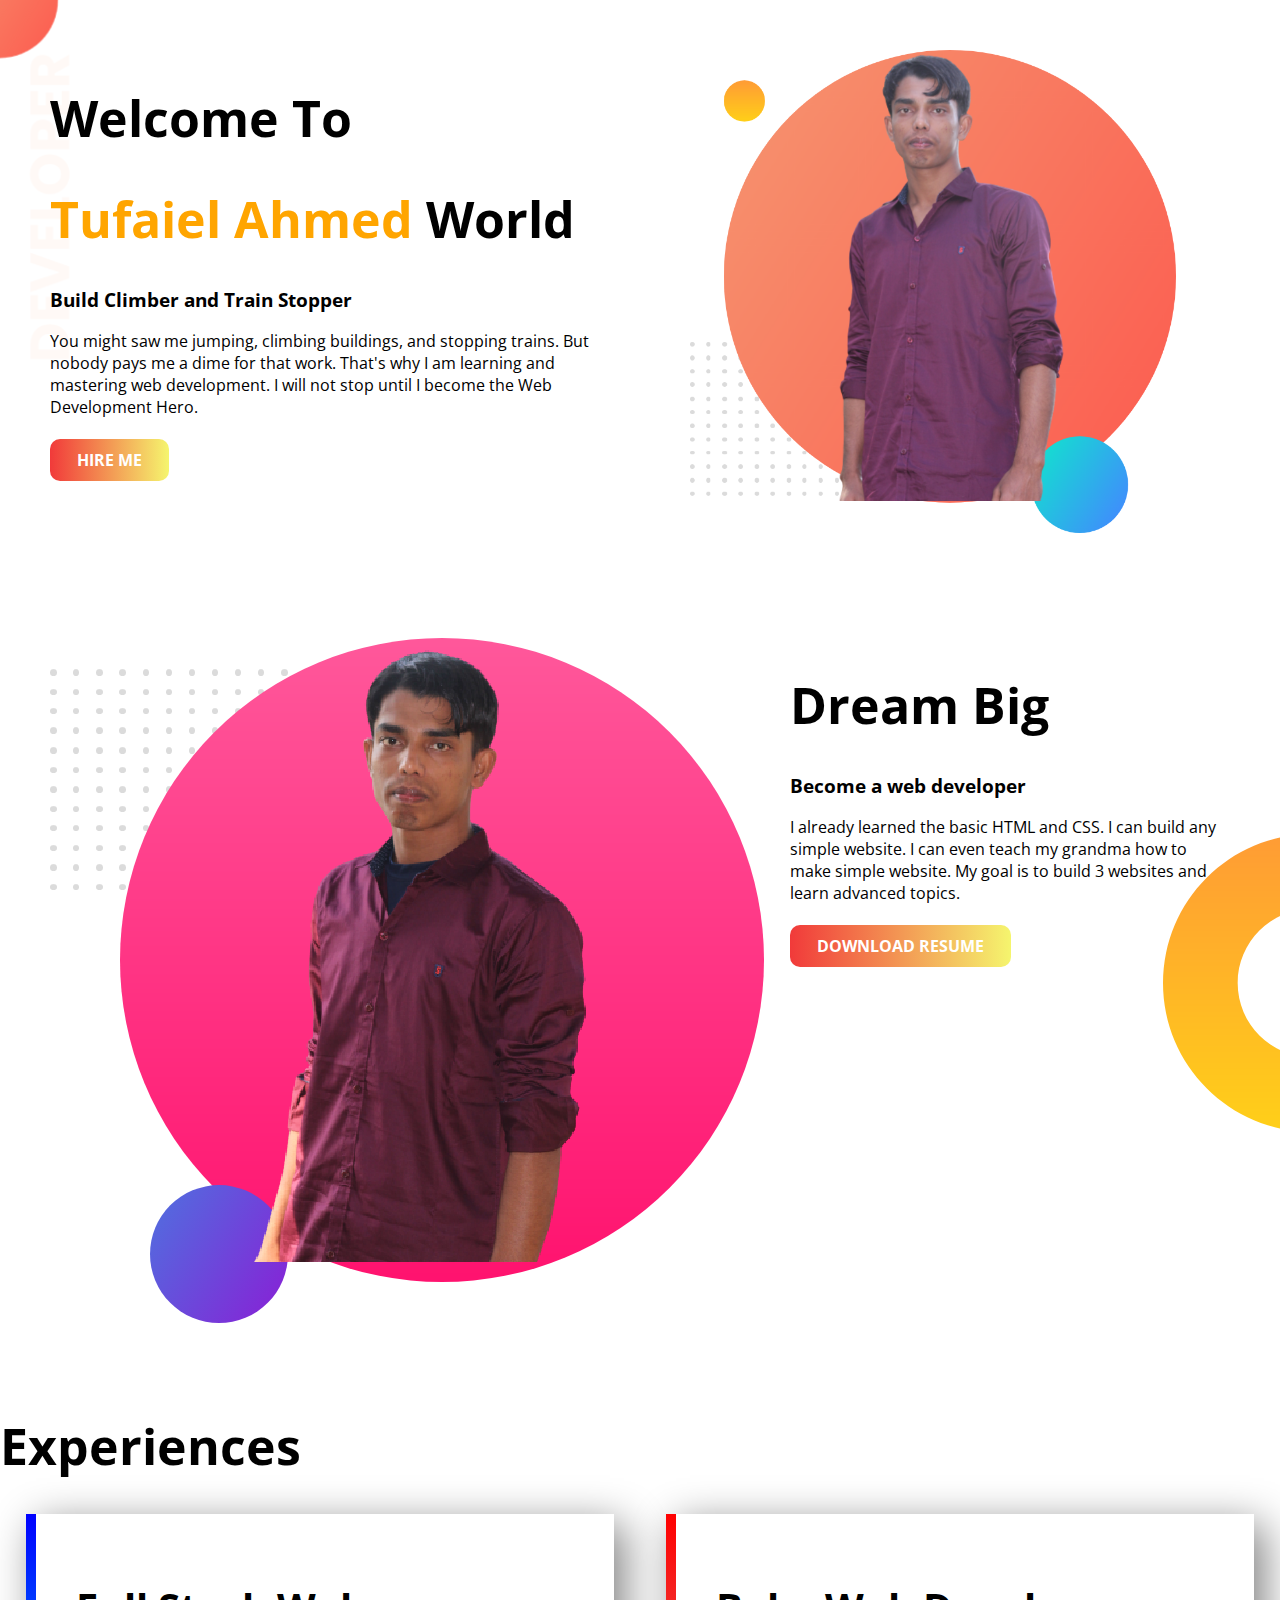
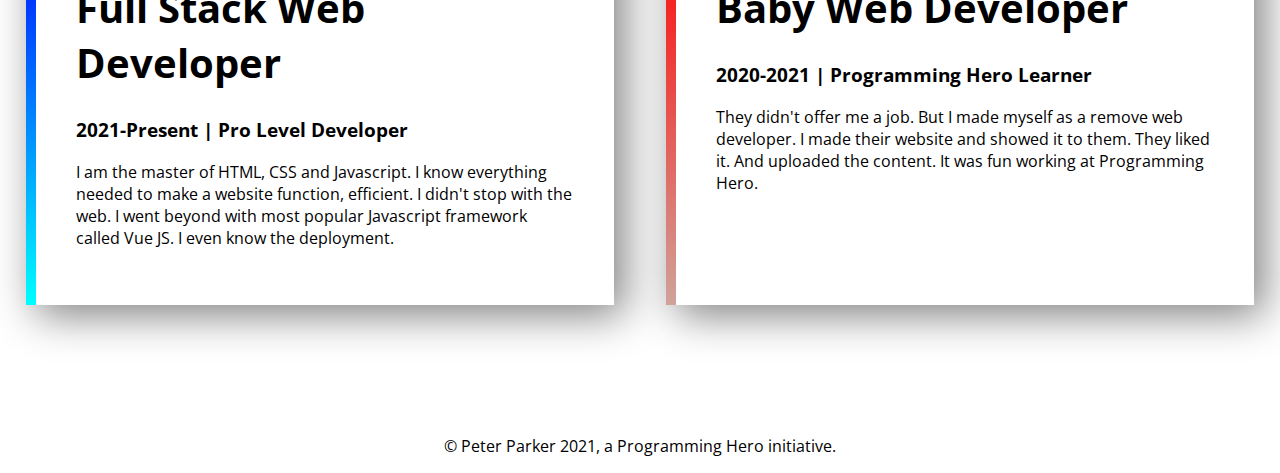
<file: index.html>
<!DOCTYPE html>
<html lang="en">

<head>
    <meta charset="UTF-8">
    <meta http-equiv="X-UA-Compatible" content="IE=edge">
    <meta name="viewport" content="width=device-width, initial-scale=1.0">
    <title>Tufaiel Portfolio</title>
    <link rel="preconnect" href="https://fonts.googleapis.com">
    <link rel="preconnect" href="https://fonts.gstatic.com" crossorigin>
    <link href="https://fonts.googleapis.com/css2?family=Open+Sans:wght@300;400;500;600;700&display=swap"
        rel="stylesheet">
    <link rel="stylesheet" href="css/style.css">
</head>

<body>
    <section id="top-banner" class="container">
        <div class="half-width">
            <h1>Welcome To</h1>
            <h1><span class="orange-color">Tufaiel Ahmed</span> World</h1>
            <h3>Build Climber and Train Stopper</h3>
            <p>You might saw me jumping, climbing buildings, and stopping trains. But nobody pays me a dime for that
                work.
                That's why I am learning and mastering web development. I will not stop until I become the Web
                Development Hero.
            </p>
            <a target="_blank" href="https://www.facebook.com/">Hire Me</a>
        </div>
        <div class="half-width">
            <img id="tufayel-image" src="images/tufayel.png" alt="">
        </div>
    </section>
    <section id="dream-banner" class="container">
        <div class="half-width">
            <img src="images/tufayel2.png" alt="">
        </div>
        <div class="half-width">
            <h1>Dream Big</h1>
            <h3>Become a web developer</h3>
            <p>I already learned the basic HTML and CSS. I can build any simple website. I can even teach my grandma how
                to make simple website. My goal is to build 3 websites and learn advanced topics.</p>
            <a target="_blank" href="https://www.facebook.com/">Download Resume</a>
        </div>
    </section>
    <section>
        <h1>Experiences</h1>
        <div class="container">
            <div id="full-stack-dev">
                <h1>Full Stack Web Developer</h1>
                <h3>2021-Present | Pro Level Developer</h3>
                <p>I am the master of HTML, CSS and Javascript. I know everything needed to make a website function,
                    efficient. I didn't stop with the web. I went beyond with most popular Javascript framework called
                    Vue
                    JS. I even know the deployment.</p>
            </div>
            <div id="baby-web-dev">
                <h1>Baby Web Developer</h1>
                <h3>2020-2021 | Programming Hero Learner</h3>
                <p>They didn't offer me a job. But I made myself as a remove web developer. I made their website and
                    showed
                    it to them. They liked it. And uploaded the content. It was fun working at Programming Hero.</p>
            </div>
        </div>
    </section>
    <footer>
        <p>© Peter Parker 2021, a Programming Hero initiative.</p>
    </footer>
</body>

</html>
</file>
<file: css/style.css>
body {
    font-family: 'Open Sans', sans-serif;
    margin: 0;
}

.container {
    display: flex;
}

#top-banner {
    background-image: url(../images/top-banner.png);
    background-repeat: no-repeat;
}

#dream-banner {
    background-image: url(../images/dream-bg.png);
    background-repeat: no-repeat;
    background-position: right;
}

h1 {
    font-size: 50px;
}

a {
    color: white;
    background-image: linear-gradient(to right, rgb(241, 58, 58), rgb(245, 245, 110));
    text-decoration: none;
    padding: 10px 27px;
    border-radius: 10px;
    margin-top: 5px;
    display: inline-block;
    text-transform: uppercase;
    font-weight: 700;

}

.orange-color {
    color: orange;
}

.half-width {
    width: 50%;
    padding: 50px;

}

#tufayel-image {
    width: 90%;
}

#full-stack-dev {
    border-left: 10px solid;
    border-image: linear-gradient(blue, aqua);
    border-image-slice: 1;
    width: 50%;
    box-shadow: 10px 10px 40px gray;
    padding: 40px;
    margin-left: 2%;
    margin-right: 2%;
}

#full-stack-dev h1 {
    font-size: 40px;
}

#baby-web-dev {
    border-left: 10px solid;
    border-image: linear-gradient(red, rgb(207, 163, 155));
    border-image-slice: 1;
    width: 50%;
    box-shadow: 10px 10px 40px gray;
    padding: 40px;
    margin-left: 2%;
    margin-right: 2%;
}

#baby-web-dev h1 {
    font-size: 40px;
}

footer {
    text-align: center;
    margin-top: 130px;
}
</file>
